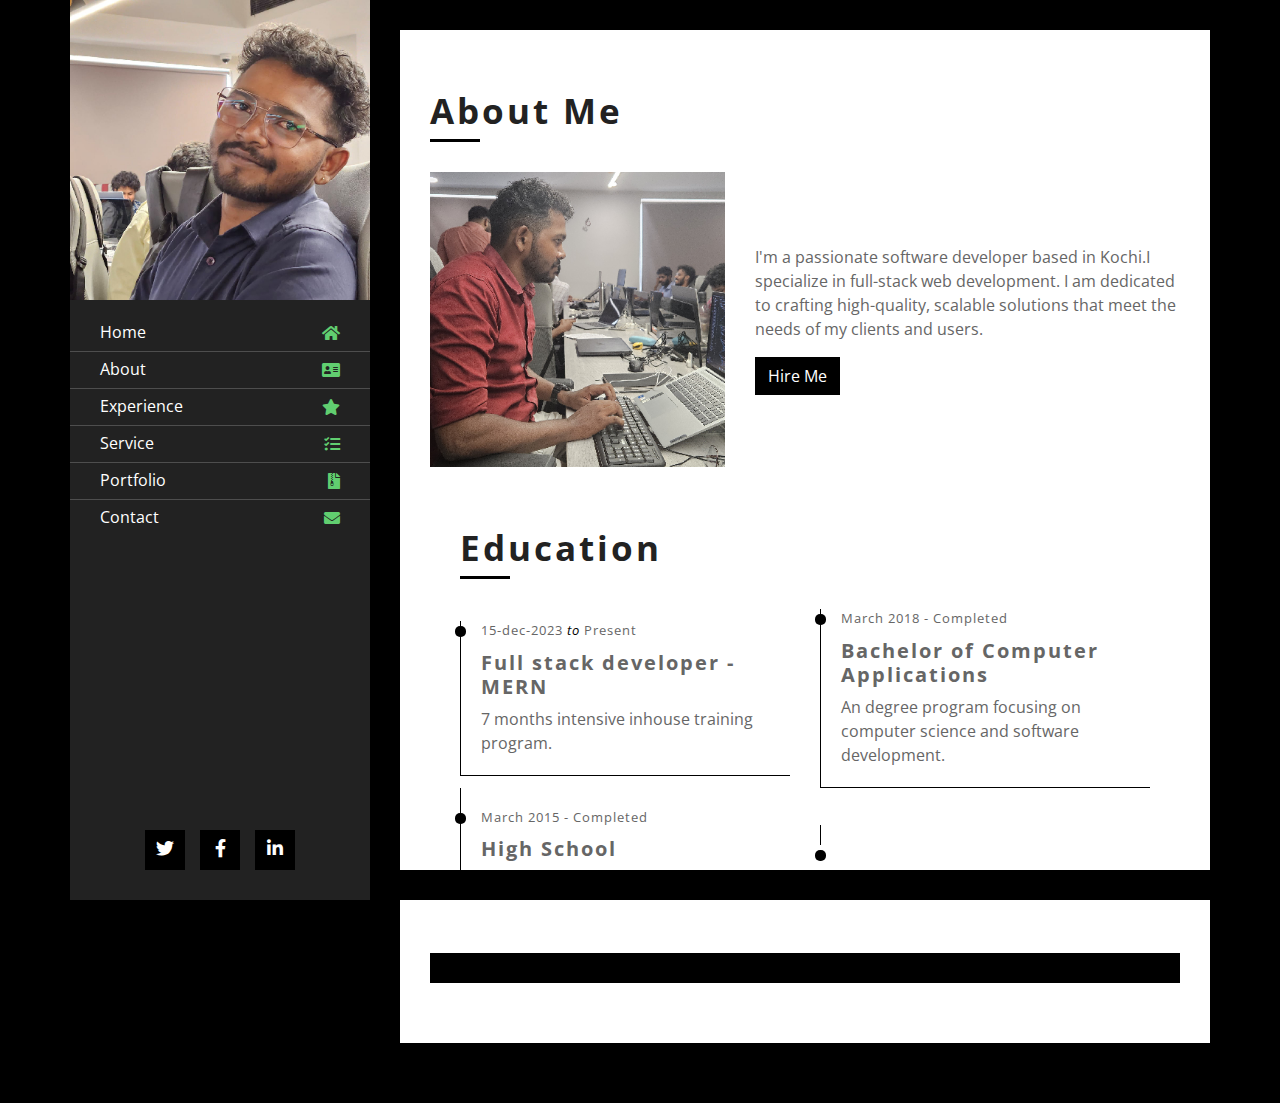
<file: about.html>
<!DOCTYPE html>
<html lang="en">
    <head>
        <meta charset="utf-8">
        <title>Resume Website Template Free Download</title>
        <meta content="width=device-width, initial-scale=1.0" name="viewport">
        <meta content="Resume Website Template Free Download" name="keywords">
        <meta content="Resume Website Template Free Download" name="description">

        <!-- Favicon -->
        <link href="img/favicon.ico" rel="icon">

        <!-- Google Fonts -->
        <link href="https://fonts.googleapis.com/css2?family=Open+Sans:300;400;600;700;800&display=swap" rel="stylesheet">

        <!-- CSS Libraries -->
        <link href="https://stackpath.bootstrapcdn.com/bootstrap/4.4.1/css/bootstrap.min.css" rel="stylesheet">
        <link href="https://cdnjs.cloudflare.com/ajax/libs/font-awesome/5.10.0/css/all.min.css" rel="stylesheet">
        <link href="lib/slick/slick.css" rel="stylesheet">
        <link href="lib/slick/slick-theme.css" rel="stylesheet">
        <link href="lib/lightbox/css/lightbox.min.css" rel="stylesheet">

        <!-- Template Stylesheet -->
        <link href="css/style.css" rel="stylesheet">
    </head>

    <body data-spy="scroll" data-target=".navbar" data-offset="51">
        <div class="wrapper">
            <div class="sidebar">
                <div class="sidebar-header">
                    <img src="img/about.webp" alt="Image">
                </div>
                <div class="sidebar-content">
                    <nav class="navbar navbar-expand-md bg-dark navbar-dark">
                        <a href="#" class="navbar-brand">Navigation</a>
                        <button type="button" class="navbar-toggler" data-toggle="collapse" data-target="#navbarCollapse">
                            <span class="navbar-toggler-icon"></span>
                        </button>
                        <div class="collapse navbar-collapse" id="navbarCollapse">
                            <ul class="nav navbar-nav">
                                <li class="nav-item">
                                    <a class="nav-link" href="/index.html">Home<i class="fa fa-home"></i></a>
                                </li>
                                <li class="nav-item">
                                    <a class="nav-link" href="#">About<i class="fa fa-address-card"></i></a>
                                </li>
                                <li class="nav-item">
                                    <a class="nav-link" href="/experience.html">Experience<i class="fa fa-star"></i></a>
                                </li>
                                <li class="nav-item">
                                    <a class="nav-link" href="/service.html">Service<i class="fa fa-tasks"></i></a>
                                </li>
                                <li class="nav-item">
                                    <a class="nav-link" href="/portfolio.html">Portfolio<i class="fa fa-file-archive"></i></a>
                                </li>
                                <li class="nav-item">
                                    <a class="nav-link" href="/contact.html">Contact<i class="fa fa-envelope"></i></a>
                                </li>
                            </ul>
                        </div>
                    </nav>
                </div>
                <div class="sidebar-footer">
                    <a href="#"><i class="fab fa-twitter"></i></a>
                    <a href="#"><i class="fab fa-facebook-f"></i></a>
                    <a href="#"><i class="fab fa-linkedin-in"></i></a>
                </div>
            </div>
            <div class="content">
                <!-- Header Start -->
               
                <!-- Header End -->
                
                <!-- Large Button Start -->
                <div class="large-btn">
                    <div class="content-inner">
                        </div>
                </div>
                <!-- Large Button End -->
                
                <!-- About Start -->
                <div class="about" id="about">
                    <div class="content-inner">
                        <div class="content-header">
                            <h2>About Me</h2>
                        </div>
                        <div class="row align-items-center">
                            <div class="col-md-6 col-lg-5">
                                <img src="img/propic.webp" alt="Image">
                            </div>
                            <div class="col-md-6 col-lg-7">
                                <p>
                                    I'm a passionate software developer based in Kochi.I specialize in full-stack web development. I am dedicated to crafting high-quality, scalable solutions that meet the needs of my clients and users.
                                </p>
                                <a class="btn" href="#">Hire Me</a>
                            </div>
                        </div>
                        <!-- <div class="row">
                            <div class="col-md-6">
                                <div class="skills">
                                    <div class="skill-name">
                                        <p>Design</p><p>85%</p>
                                    </div>
                                    <div class="progress">
                                        <div class="progress-bar" role="progressbar" aria-valuenow="85" aria-valuemin="0" aria-valuemax="100"></div>
                                    </div>
                                    <div class="skill-name">
                                        <p>SEO</p><p>95%</p>
                                    </div>
                                    <div class="progress">
                                        <div class="progress-bar" role="progressbar" aria-valuenow="95" aria-valuemin="0" aria-valuemax="100"></div>
                                    </div>
                                </div>
                            </div>
                            <div class="col-md-6">
                                <div class="skills">
                                    <div class="skill-name">
                                        <p>Development</p><p>90%</p>
                                    </div>
                                    <div class="progress">
                                        <div class="progress-bar" role="progressbar" aria-valuenow="90" aria-valuemin="0" aria-valuemax="100"></div>
                                    </div>
                                    <div class="skill-name">
                                        <p>Marketing</p><p>85%</p>
                                    </div>
                                    <div class="progress">
                                        <div class="progress-bar" role="progressbar" aria-valuenow="85" aria-valuemin="0" aria-valuemax="100"></div>
                                    </div>
                                </div>
                            </div>
                        </div>
                    </div>
                </div> -->
                <!-- About End -->
                <!-- Education Start -->
                <div class="education" id="education">
                    <div class="content-inner">
                        <div class="content-header">
                            <h2>Education</h2>
                        </div>
                        <div class="row align-items-center">
                            <div class="col-md-6">
                                <div class="edu-col">
                                    <span>15-dec-2023 <i>to</i> Present</span>
                                    <h3>Full stack developer - MERN</h3>
                                    <p>7 months intensive inhouse training program.</p>
                                </div>
                            </div>
                            <div class="col-md-6">
                                <div class="edu-col">
                                    <span></i>March 2018 - Completed</span>
                                    <h3>Bachelor of Computer Applications</h3>
                                    <p>An degree program focusing on computer science and software development.</p>
                                </div>
                            </div>
                            <div class="col-md-6">
                                <div class="edu-col">
                                    <span><i></i>March 2015 - Completed</span>
                                    <h3>High School</h3>
                                    <p>Kerala state Borad Exam.</p>
                                </div>
                            </div>
                            <div class="col-md-6">
                                <div class="edu-col">
                                    <span> <i></i></span>
                                    <h3></h3>
                                    <p></p>
                                </div>
                            </div>
                        </div>
                    </div>
                </div>
                <!-- Education Start -->
                

                
              
              
        
        <!-- Back to Top -->
        <a href="#" class="back-to-top"><i class="fa fa-angle-double-up"></i></a>
        
        <!-- JavaScript Libraries -->
        <script src="https://code.jquery.com/jquery-3.4.1.min.js"></script>
        <script src="https://stackpath.bootstrapcdn.com/bootstrap/4.4.1/js/bootstrap.bundle.min.js"></script>
        <script src="lib/easing/easing.min.js"></script>
        <script src="lib/slick/slick.min.js"></script>
        <script src="lib/typed/typed.min.js"></script>
        <script src="lib/waypoints/waypoints.min.js"></script>
        <script src="lib/isotope/isotope.pkgd.min.js"></script>
        <script src="lib/lightbox/js/lightbox.min.js"></script>
        
        <!-- Template Javascript -->
        <script src="js/main.js"></script>
    </body>
</html>
</file>
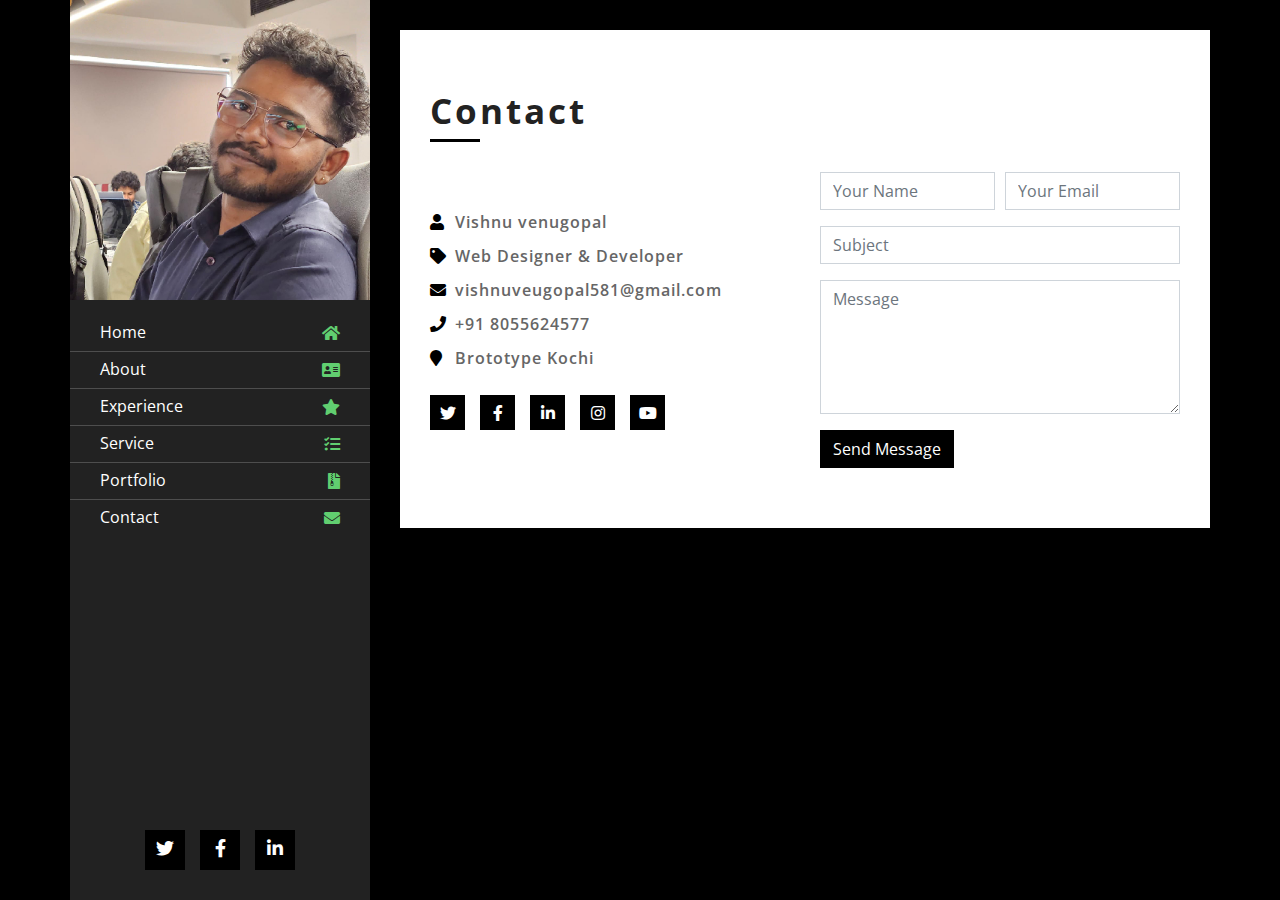
<file: contact.html>
<!DOCTYPE html>
<html lang="en">
    <head>
        <meta charset="utf-8">
        <title>Resume Website Template Free Download</title>
        <meta content="width=device-width, initial-scale=1.0" name="viewport">
        <meta content="Resume Website Template Free Download" name="keywords">
        <meta content="Resume Website Template Free Download" name="description">

        <!-- Favicon -->
        <link href="img/favicon.ico" rel="icon">

        <!-- Google Fonts -->
        <link href="https://fonts.googleapis.com/css2?family=Open+Sans:300;400;600;700;800&display=swap" rel="stylesheet">

        <!-- CSS Libraries -->
        <link href="https://stackpath.bootstrapcdn.com/bootstrap/4.4.1/css/bootstrap.min.css" rel="stylesheet">
        <link href="https://cdnjs.cloudflare.com/ajax/libs/font-awesome/5.10.0/css/all.min.css" rel="stylesheet">
        <link href="lib/slick/slick.css" rel="stylesheet">
        <link href="lib/slick/slick-theme.css" rel="stylesheet">
        <link href="lib/lightbox/css/lightbox.min.css" rel="stylesheet">

        <!-- Template Stylesheet -->
        <link href="css/style.css" rel="stylesheet">
    </head>

    <body data-spy="scroll" data-target=".navbar" data-offset="51">
        <div class="wrapper">
            <div class="sidebar">
                <div class="sidebar-header">
                    <img src="img/about.webp" alt="Image">
                </div>
                <div class="sidebar-content">
                    <nav class="navbar navbar-expand-md bg-dark navbar-dark">
                        <a href="#" class="navbar-brand">Navigation</a>
                        <button type="button" class="navbar-toggler" data-toggle="collapse" data-target="#navbarCollapse">
                            <span class="navbar-toggler-icon"></span>
                        </button>
                        <div class="collapse navbar-collapse" id="navbarCollapse">
                            <ul class="nav navbar-nav">
                                <li class="nav-item">
                                    <a class="nav-link" href="/index.html">Home<i class="fa fa-home"></i></a>
                                </li>
                                <li class="nav-item">
                                    <a class="nav-link" href="/about.html">About<i class="fa fa-address-card"></i></a>
                                </li>
                                <li class="nav-item">
                                    <a class="nav-link" href="/experience.html">Experience<i class="fa fa-star"></i></a>
                                </li>
                                <li class="nav-item">
                                    <a class="nav-link" href="/service.html">Service<i class="fa fa-tasks"></i></a>
                                </li>
                                <li class="nav-item">
                                    <a class="nav-link" href="/portfolio.html">Portfolio<i class="fa fa-file-archive"></i></a>
                                </li>
                                <li class="nav-item">
                                    <a class="nav-link" href="#">Contact<i class="fa fa-envelope"></i></a>
                                </li>
                            </ul>
                        </div>
                    </nav>
                </div>
                <div class="sidebar-footer">
                    <a href="#"><i class="fab fa-twitter"></i></a>
                    <a href="#"><i class="fab fa-facebook-f"></i></a>
                    <a href="#"><i class="fab fa-linkedin-in"></i></a>
                </div>
            </div>
            <div class="content">
                
                
              
               
                
               
              
              
                
                <!-- Contact Start -->
                <div class="contact" id="contact">
                    <div class="content-inner">
                        <div class="content-header">
                            <h2>Contact</h2>
                        </div>
                        <div class="row align-items-center">
                            <div class="col-md-6">
                                <div class="contact-info">
                                    <p><i class="fa fa-user"></i>Vishnu venugopal</p>
                                    <p><i class="fa fa-tag"></i>Web Designer & Developer</p>
                                    <p><i class="fa fa-envelope"></i><a href="mailto:info@example.com">vishnuveugopal581@gmail.com</a></p>
                                    <p><i class="fa fa-phone"></i><a href="tel:+1234567890">+91 8055624577</a></p>
                                    <p><i class="fa fa-map-marker"></i>Brototype Kochi </p>
                                    <div class="social">
                                        <a class="btn" href=""><i class="fab fa-twitter"></i></a>
                                        <a class="btn" href=""><i class="fab fa-facebook-f"></i></a>
                                        <a class="btn" href=""><i class="fab fa-linkedin-in"></i></a>
                                        <a class="btn" href=""><i class="fab fa-instagram"></i></a>
                                        <a class="btn" href=""><i class="fab fa-youtube"></i></a>
                                    </div>
                                </div>
                            </div>
                            <div class="col-md-6">
                                <div class="form">
                                    <form method="post" action="https://script.google.com/macros/s/AKfycbzFxmva823X3IbQXAIQM-3yGLXh309lIb02mTBdpnb7c9eMYBZzJwP_y7TYmjHocIqz/exec" name="contact-form">
                                        <div class="form-row">
                                            <div class="form-group col-md-6">
                                                <input type="text" class="form-control" placeholder="Your Name" name="your-name" />
                                            </div>
                                            <div class="form-group col-md-6">
                                                <input type="email" class="form-control" placeholder="Your Email" name="your-mail" />
                                            </div>
                                        </div>
                                        <div class="form-group">
                                            <input type="text" class="form-control" placeholder="Subject" name="your-sub" />
                                        </div>
                                        <div class="form-group">
                                            <textarea class="form-control" rows="5" placeholder="Message" name="your-massage"></textarea>
                                        </div>
                                        <div><button class="btn" type="submit" id="sumit">Send Message</button></div>
                                    </form>
                                </div>
                            </div>
                        </div>
                    </div>
                </div>
                <!-- Contact End -->
                
               
            </div>
        </div>
        
        <!-- Back to Top -->
        <a href="#" class="back-to-top"><i class="fa fa-angle-double-up"></i></a>
        
        <!-- JavaScript Libraries -->
        <script src="https://code.jquery.com/jquery-3.4.1.min.js"></script>
        <script src="https://stackpath.bootstrapcdn.com/bootstrap/4.4.1/js/bootstrap.bundle.min.js"></script>
        <script src="lib/easing/easing.min.js"></script>
        <script src="lib/slick/slick.min.js"></script>
        <script src="lib/typed/typed.min.js"></script>
        <script src="lib/waypoints/waypoints.min.js"></script>
        <script src="lib/isotope/isotope.pkgd.min.js"></script>
        <script src="lib/lightbox/js/lightbox.min.js"></script>
        
        <!-- Template Javascript -->
        <script src="js/main.js"></script>
    </body>
</html>
</file>
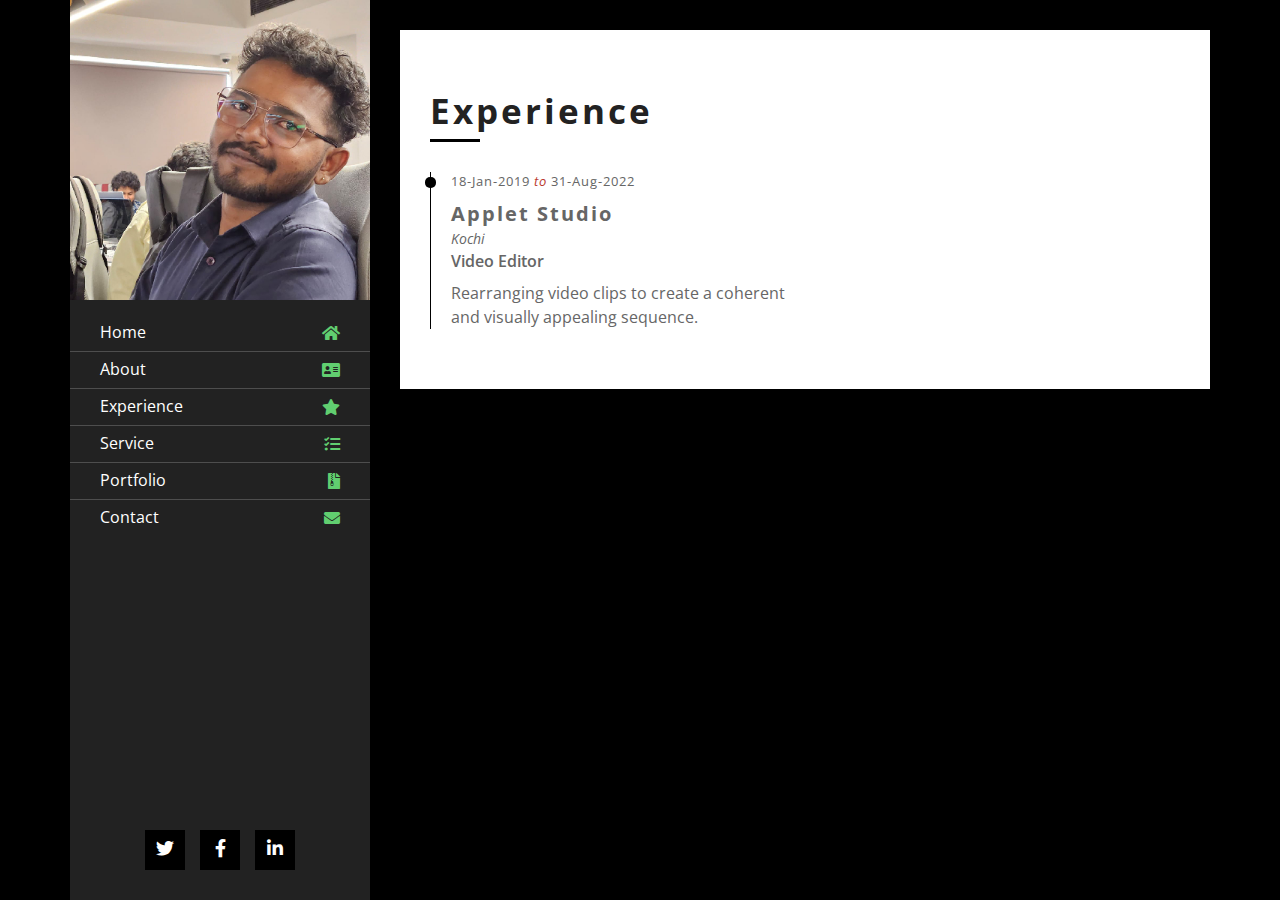
<file: experience.html>
<!DOCTYPE html>
<html lang="en">
    <head>
        <meta charset="utf-8">
        <title>Resume Website Template Free Download</title>
        <meta content="width=device-width, initial-scale=1.0" name="viewport">
        <meta content="Resume Website Template Free Download" name="keywords">
        <meta content="Resume Website Template Free Download" name="description">

        <!-- Favicon -->
        <link href="img/favicon.ico" rel="icon">

        <!-- Google Fonts -->
        <link href="https://fonts.googleapis.com/css2?family=Open+Sans:300;400;600;700;800&display=swap" rel="stylesheet">

        <!-- CSS Libraries -->
        <link href="https://stackpath.bootstrapcdn.com/bootstrap/4.4.1/css/bootstrap.min.css" rel="stylesheet">
        <link href="https://cdnjs.cloudflare.com/ajax/libs/font-awesome/5.10.0/css/all.min.css" rel="stylesheet">
        <link href="lib/slick/slick.css" rel="stylesheet">
        <link href="lib/slick/slick-theme.css" rel="stylesheet">
        <link href="lib/lightbox/css/lightbox.min.css" rel="stylesheet">

        <!-- Template Stylesheet -->
        <link href="css/style.css" rel="stylesheet">
    </head>

    <body data-spy="scroll" data-target=".navbar" data-offset="51">
        <div class="wrapper">
            <div class="sidebar">
                <div class="sidebar-header">
                    <img src="img/about.webp" alt="Image">
                </div>
                <div class="sidebar-content">
                    <nav class="navbar navbar-expand-md bg-dark navbar-dark">
                        <a href="#" class="navbar-brand">Navigation</a>
                        <button type="button" class="navbar-toggler" data-toggle="collapse" data-target="#navbarCollapse">
                            <span class="navbar-toggler-icon"></span>
                        </button>
                        <div class="collapse navbar-collapse" id="navbarCollapse">
                            <ul class="nav navbar-nav">
                                <li class="nav-item">
                                    <a class="nav-link" href="/index.html">Home<i class="fa fa-home"></i></a>
                                </li>
                                <li class="nav-item">
                                    <a class="nav-link" href="/about.html">About<i class="fa fa-address-card"></i></a>
                                </li>
                                <li class="nav-item">
                                    <a class="nav-link" href="#">Experience<i class="fa fa-star"></i></a>
                                </li>
                                <li class="nav-item">
                                    <a class="nav-link" href="/service.html">Service<i class="fa fa-tasks"></i></a>
                                </li>
                                <li class="nav-item">
                                    <a class="nav-link" href="/portfolio.html">Portfolio<i class="fa fa-file-archive"></i></a>
                                </li>
                                <li class="nav-item">
                                    <a class="nav-link" href="/contact.html">Contact<i class="fa fa-envelope"></i></a>
                                </li>
                            </ul>
                        </div>
                    </nav>
                </div>
                <div class="sidebar-footer">
                    <a href="#"><i class="fab fa-twitter"></i></a>
                    <a href="#"><i class="fab fa-facebook-f"></i></a>
                    <a href="#"><i class="fab fa-linkedin-in"></i></a>
                </div>
            </div>
            <div class="content">
               
                
                <!-- Large Button Start -->
               
                <!-- Large Button End -->
                
                <!-- About Start -->
               
                
                <!-- Experience Start -->
                <div class="experience" id="experience">
                    <div class="content-inner">
                        <div class="content-header">
                            <h2>Experience</h2>
                        </div>
                        <div class="row align-items-center">
                            <div class="col-md-6">
                                <div class="exp-col">
                                    <span>18-Jan-2019 <i>to</i> 31-Aug-2022</span>
                                    <h3>Applet Studio</h3>
                                    <h4>Kochi</h4>
                                    <h5>Video Editor</h5>
                                    <p> Rearranging video clips to create a coherent and visually appealing sequence.</p>
                                </div>
                            </div>
                            
                            
                            
                        </div>
                    </div>
                </div>
                <!-- Experience Start -->
                
                
                

                
              
               
            </div>
        </div>
        
        <!-- Back to Top -->
        <a href="#" class="back-to-top"><i class="fa fa-angle-double-up"></i></a>
        
        <!-- JavaScript Libraries -->
        <script src="https://code.jquery.com/jquery-3.4.1.min.js"></script>
        <script src="https://stackpath.bootstrapcdn.com/bootstrap/4.4.1/js/bootstrap.bundle.min.js"></script>
        <script src="lib/easing/easing.min.js"></script>
        <script src="lib/slick/slick.min.js"></script>
        <script src="lib/typed/typed.min.js"></script>
        <script src="lib/waypoints/waypoints.min.js"></script>
        <script src="lib/isotope/isotope.pkgd.min.js"></script>
        <script src="lib/lightbox/js/lightbox.min.js"></script>
        
        <!-- Template Javascript -->
        <script src="js/main.js"></script>
    </body>
</html>
</file>
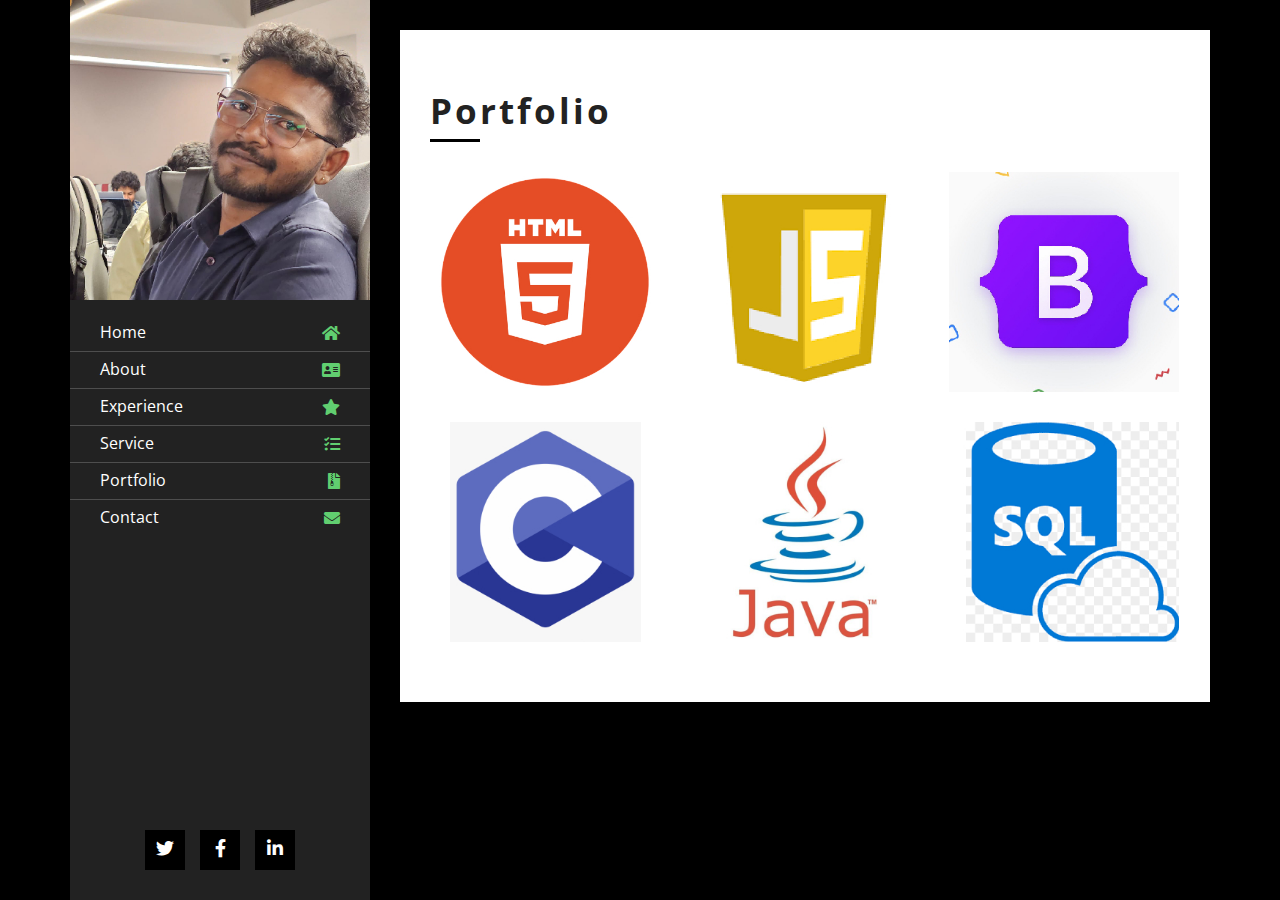
<file: portfolio.html>
<!DOCTYPE html>
<html lang="en">
    <head>
        <meta charset="utf-8">
        <title>Resume Website Template Free Download</title>
        <meta content="width=device-width, initial-scale=1.0" name="viewport">
        <meta content="Resume Website Template Free Download" name="keywords">
        <meta content="Resume Website Template Free Download" name="description">

        <!-- Favicon -->
        <link href="img/favicon.ico" rel="icon">

        <!-- Google Fonts -->
        <link href="https://fonts.googleapis.com/css2?family=Open+Sans:300;400;600;700;800&display=swap" rel="stylesheet">

        <!-- CSS Libraries -->
        <link href="https://stackpath.bootstrapcdn.com/bootstrap/4.4.1/css/bootstrap.min.css" rel="stylesheet">
        <link href="https://cdnjs.cloudflare.com/ajax/libs/font-awesome/5.10.0/css/all.min.css" rel="stylesheet">
        <link href="lib/slick/slick.css" rel="stylesheet">
        <link href="lib/slick/slick-theme.css" rel="stylesheet">
        <link href="lib/lightbox/css/lightbox.min.css" rel="stylesheet">

        <!-- Template Stylesheet -->
        <link href="css/style.css" rel="stylesheet">
    </head>

    <body data-spy="scroll" data-target=".navbar" data-offset="51">
        <div class="wrapper">
            <div class="sidebar">
                <div class="sidebar-header">
                    <img src="img/about.webp" alt="Image">
                </div>
                <div class="sidebar-content">
                    <nav class="navbar navbar-expand-md bg-dark navbar-dark">
                        <a href="#" class="navbar-brand">Navigation</a>
                        <button type="button" class="navbar-toggler" data-toggle="collapse" data-target="#navbarCollapse">
                            <span class="navbar-toggler-icon"></span>
                        </button>
                        <div class="collapse navbar-collapse" id="navbarCollapse">
                            <ul class="nav navbar-nav">
                                <li class="nav-item">
                                    <a class="nav-link" href="#header">Home<i class="fa fa-home"></i></a>
                                </li>
                                <li class="nav-item">
                                    <a class="nav-link" href="/about.html">About<i class="fa fa-address-card"></i></a>
                                </li>
                                <li class="nav-item">
                                    <a class="nav-link" href="/experience.html">Experience<i class="fa fa-star"></i></a>
                                </li>
                                <li class="nav-item">
                                    <a class="nav-link" href="/service.html">Service<i class="fa fa-tasks"></i></a>
                                </li>
                                <li class="nav-item">
                                    <a class="nav-link" href="#">Portfolio<i class="fa fa-file-archive"></i></a>
                                </li>
                                <li class="nav-item">
                                    <a class="nav-link" href="/contact.html">Contact<i class="fa fa-envelope"></i></a>
                                </li>
                            </ul>
                        </div>
                    </nav>
                </div>
                <div class="sidebar-footer">
                    <a href="#"><i class="fab fa-twitter"></i></a>
                    <a href="#"><i class="fab fa-facebook-f"></i></a>
                    <a href="#"><i class="fab fa-linkedin-in"></i></a>
                </div>
            </div>
            <div class="content">
               
             
               
                
              
               
                
                <!-- Portfolio Start -->
                <div class="portfolio" id="portfolio">
                    <div class="content-inner">
                        <div class="content-header">
                            <h2>Portfolio</h2>
                        </div>
                        <div class="row">
                            <div class="col-lg-12">
                                
                            </div>
                        </div>
                        <div class="row portfolio-container">
                            <div class="col-lg-4 col-md-6 portfolio-item web-des">
                                <div class="portfolio-wrap">
                                    <figure>
                                        <img src="img/portfolio-1.webp" class="img-fluid" alt="">
                                        <a href="img/portfolio-1.webp" data-lightbox="portfolio" data-title="Project Name" class="link-preview" title="Preview"><i class="fa fa-eye"></i></a>
                                        <a href="#" class="link-details" title="More Details"><i class="fa fa-link"></i></a>
                                        <a class="portfolio-title" href="#">Project Name <span>Web Design</span></a>
                                    </figure>
                                </div>
                            </div>

                            <div class="col-lg-4 col-md-6 portfolio-item web-des">
                                <div class="portfolio-wrap">
                                    <figure>
                                        <img src="img/portfolio-2.webp" class="img-fluid" alt="">
                                        <a href="img/portfolio-2.webp" class="link-preview" data-lightbox="portfolio" data-title="Project Name" title="Preview"><i class="fa fa-eye"></i></a>
                                        <a href="#" class="link-details" title="More Details"><i class="fa fa-link"></i></a>
                                        <a class="portfolio-title" href="#">Project Name <span>Web Design</span></a>
                                    </figure>
                                </div>
                            </div>

                            <div class="col-lg-4 col-md-6 portfolio-item web-dev">
                                <div class="portfolio-wrap">
                                    <figure>
                                        <img src="img/portfolio-3.webp" class="img-fluid" alt="">
                                        <a href="img/portfolio-3.webp" class="link-preview" data-lightbox="portfolio" data-title="Project Name" title="Preview"><i class="fa fa-eye"></i></a>
                                        <a href="#" class="link-details" title="More Details"><i class="fa fa-link"></i></a>
                                        <a class="portfolio-title" href="#">Project Name <span>Web Development</span></a>
                                    </figure>
                                </div>
                            </div>

                            <div class="col-lg-4 col-md-6 portfolio-item web-dev">
                                <div class="portfolio-wrap">
                                    <figure>
                                        <img src="img/portfolio-4.webp" class="img-fluid" alt="">
                                        <a href="img/portfolio-4.webp" class="link-preview" data-lightbox="portfolio" data-title="Project Name" title="Preview"><i class="fa fa-eye"></i></a>
                                        <a href="#" class="link-details" title="More Details"><i class="fa fa-link"></i></a>
                                        <a class="portfolio-title" href="#">Project Name <span>Web Development</span></a>
                                    </figure>
                                </div>
                            </div>

                            <div class="col-lg-4 col-md-6 portfolio-item dig-mar">
                                <div class="portfolio-wrap">
                                    <figure>
                                        <img src="img/portfolio-5.webp" class="img-fluid" alt="">
                                        <a href="img/portfolio-5.webp" class="link-preview" data-lightbox="portfolio" data-title="Project Name" title="Preview"><i class="fa fa-eye"></i></a>
                                        <a href="#" class="link-details" title="More Details"><i class="fa fa-link"></i></a>
                                        <a class="portfolio-title" href="#">Project Name <span>Digital Marketing</span></a>
                                    </figure>
                                </div>
                            </div>

                            <div class="col-lg-4 col-md-6 portfolio-item dig-mar">
                                <div class="portfolio-wrap">
                                    <figure>
                                        <img src="img/portfolio-6.webp" class="img-fluid" alt="">
                                        <a href="img/portfolio-6.webp" class="link-preview" data-lightbox="portfolio" data-title="Project Name" title="Preview"><i class="fa fa-eye"></i></a>
                                        <a href="#" class="link-details" title="More Details"><i class="fa fa-link"></i></a>
                                        <a class="portfolio-title" href="#">Project Name <span>Digital Marketing</span></a>
                                    </figure>
                                </div>
                            </div>
                        </div>
                    </div>
                </div>
                <!-- Portfolio Start -->
                
                
                
               
            </div>
        </div>
        
        <!-- Back to Top -->
        <a href="#" class="back-to-top"><i class="fa fa-angle-double-up"></i></a>
        
        <!-- JavaScript Libraries -->
        <script src="https://code.jquery.com/jquery-3.4.1.min.js"></script>
        <script src="https://stackpath.bootstrapcdn.com/bootstrap/4.4.1/js/bootstrap.bundle.min.js"></script>
        <script src="lib/easing/easing.min.js"></script>
        <script src="lib/slick/slick.min.js"></script>
        <script src="lib/typed/typed.min.js"></script>
        <script src="lib/waypoints/waypoints.min.js"></script>
        <script src="lib/isotope/isotope.pkgd.min.js"></script>
        <script src="lib/lightbox/js/lightbox.min.js"></script>
        
        <!-- Template Javascript -->
        <script src="js/main.js"></script>
    </body>
</html>
</file>
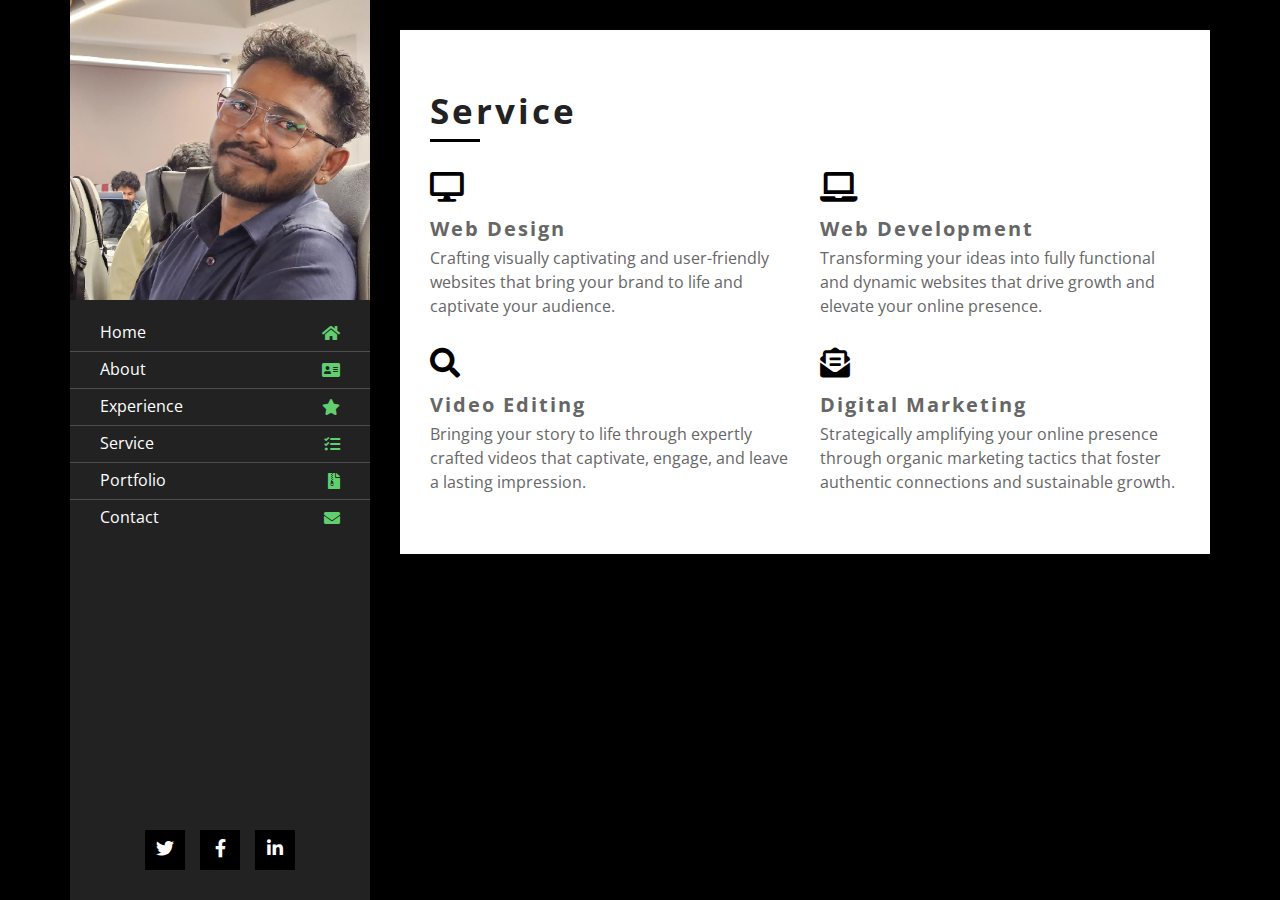
<file: service.html>
<!DOCTYPE html>
<html lang="en">
    <head>
        <meta charset="utf-8">
        <title>Resume Website Template Free Download</title>
        <meta content="width=device-width, initial-scale=1.0" name="viewport">
        <meta content="Resume Website Template Free Download" name="keywords">
        <meta content="Resume Website Template Free Download" name="description">

        <!-- Favicon -->
        <link href="img/favicon.ico" rel="icon">

        <!-- Google Fonts -->
        <link href="https://fonts.googleapis.com/css2?family=Open+Sans:300;400;600;700;800&display=swap" rel="stylesheet">

        <!-- CSS Libraries -->
        <link href="https://stackpath.bootstrapcdn.com/bootstrap/4.4.1/css/bootstrap.min.css" rel="stylesheet">
        <link href="https://cdnjs.cloudflare.com/ajax/libs/font-awesome/5.10.0/css/all.min.css" rel="stylesheet">
        <link href="lib/slick/slick.css" rel="stylesheet">
        <link href="lib/slick/slick-theme.css" rel="stylesheet">
        <link href="lib/lightbox/css/lightbox.min.css" rel="stylesheet">

        <!-- Template Stylesheet -->
        <link href="css/style.css" rel="stylesheet">
    </head>

    <body data-spy="scroll" data-target=".navbar" data-offset="51">
        <div class="wrapper">
            <div class="sidebar">
                <div class="sidebar-header">
                    <img src="img/about.webp" alt="Image">
                </div>
                <div class="sidebar-content">
                    <nav class="navbar navbar-expand-md bg-dark navbar-dark">
                        <a href="#" class="navbar-brand">Navigation</a>
                        <button type="button" class="navbar-toggler" data-toggle="collapse" data-target="#navbarCollapse">
                            <span class="navbar-toggler-icon"></span>
                        </button>
                        <div class="collapse navbar-collapse" id="navbarCollapse">
                            <ul class="nav navbar-nav">
                                <li class="nav-item">
                                    <a class="nav-link" href="/index.html">Home<i class="fa fa-home"></i></a>
                                </li>
                                <li class="nav-item">
                                    <a class="nav-link" href="/about.html">About<i class="fa fa-address-card"></i></a>
                                </li>
                                <li class="nav-item">
                                    <a class="nav-link" href="/experience.html">Experience<i class="fa fa-star"></i></a>
                                </li>
                                <li class="nav-item">
                                    <a class="nav-link" href="#">Service<i class="fa fa-tasks"></i></a>
                                </li>
                                <li class="nav-item">
                                    <a class="nav-link" href="/portfolio.html">Portfolio<i class="fa fa-file-archive"></i></a>
                                </li>
                                <li class="nav-item">
                                    <a class="nav-link" href="/portfolio.html">Contact<i class="fa fa-envelope"></i></a>
                                </li>
                            </ul>
                        </div>
                    </nav>
                </div>
                <div class="sidebar-footer">
                    <a href="#"><i class="fab fa-twitter"></i></a>
                    <a href="#"><i class="fab fa-facebook-f"></i></a>
                    <a href="#"><i class="fab fa-linkedin-in"></i></a>
                </div>
            </div>
            <div class="content">
                <!-- Header Start -->
               
                <!-- Header End -->
                
                <!-- Large Button Start -->
               
                <!-- Large Button End -->
              
                
                <!-- Service Start -->
                <div class="service" id="service">
                    <div class="content-inner">
                        <div class="content-header">
                            <h2>Service</h2>
                        </div>
                        <div class="row align-items-center">
                            <div class="col-md-6">
                                <div class="srv-col">
                                    <i class="fa fa-desktop"></i>
                                    <h3>Web Design</h3>
                                    <p>Crafting visually captivating and user-friendly websites that bring your brand to life and captivate your audience.</p>
                                </div>
                            </div>
                            <div class="col-md-6">
                                <div class="srv-col">
                                    <i class="fa fa-laptop"></i>
                                    <h3>Web Development</h3>
                                    <p>Transforming your ideas into fully functional and dynamic websites that drive growth and elevate your online presence.</p>
                                </div>
                            </div>
                            <div class="col-md-6">
                                <div class="srv-col">
                                    <i class="fa fa-search"></i>
                                    <h3>Video Editing</h3>
                                    <p>Bringing your story to life through expertly crafted videos that captivate, engage, and leave a lasting impression.</p>
                                </div>
                            </div>
                            <div class="col-md-6">
                                <div class="srv-col">
                                    <i class="fa fa-envelope-open-text"></i>
                                    <h3>Digital Marketing</h3>
                                    <p>Strategically amplifying your online presence through organic marketing tactics that foster authentic connections and sustainable growth.</p>
                                </div>
                            </div>
                        </div>
                    </div>
                </div>
                <!-- Service Start -->
                
               
                
              
                
               
               
            </div>
        </div>
        
        <!-- Back to Top -->
        <a href="#" class="back-to-top"><i class="fa fa-angle-double-up"></i></a>
        
        <!-- JavaScript Libraries -->
        <script src="https://code.jquery.com/jquery-3.4.1.min.js"></script>
        <script src="https://stackpath.bootstrapcdn.com/bootstrap/4.4.1/js/bootstrap.bundle.min.js"></script>
        <script src="lib/easing/easing.min.js"></script>
        <script src="lib/slick/slick.min.js"></script>
        <script src="lib/typed/typed.min.js"></script>
        <script src="lib/waypoints/waypoints.min.js"></script>
        <script src="lib/isotope/isotope.pkgd.min.js"></script>
        <script src="lib/lightbox/js/lightbox.min.js"></script>
        
        <!-- Template Javascript -->
        <script src="js/main.js"></script>
    </body>
</html>
</file>
<file: css/style.css>
/**********************************/
/********** General CSS ***********/
/**********************************/
body {
    color: #666666;
    background: #000000;
    font-family: 'Open Sans', sans-serif;
}

a {
    color: #222222;
    transition: all .3s;
}

a:hover,
a:active,
a:focus {
    color: #FF6F61;
    outline: none;
    text-decoration: none;
}

.btn:focus {
    box-shadow: none;
}


/**********************************/
/****** Layout with Sidebar *******/
/**********************************/
.wrapper {
    position: relative;
    margin: 0 auto;
    width: 100%;
    max-width: 1140px;
}

.wrapper .sidebar {
    position: relative;
    width: 100%;
    float: left;
    background: #222222;
}

.wrapper .content {
    position: relative;
    width: 100%;
    padding: 15px;
    float: left;
    background: #000000;
}

.wrapper .sidebar-header,
.wrapper .sidebar-footer {
    display: none;
}

.navbar {
    padding: 15px;
    background: #222222 !important;
}

.navbar-expand-md .navbar-nav .nav-item {
    width: 100%;
    border-top: 1px solid rgba(255, 255, 255, .2);
}

.navbar-expand-md .navbar-nav .nav-item:first-child{
    border-top: none;
}

.navbar-expand-md .navbar-nav .nav-link {
    color: #ffffff;
    padding: 5px 15px 7px 15px;
    transition: all .3s;
}

.navbar-expand-md .navbar-nav .nav-link i {
    color: #61ce70;
    float: right;
    padding-top: 5px;
    transition: all .3s;
}

.navbar-expand-md .navbar-nav .nav-link:hover,
.navbar-expand-md .navbar-nav .nav-link.active {
    color: #61ce70;
}

.navbar-expand-md .navbar-nav .nav-link:hover i,
.navbar-expand-md .navbar-nav .nav-link.active i{
    color: #ffffff;
}


.wrapper .sidebar,
.wrapper .content {
    -webkit-transition: margin 200ms ease-out;
    -moz-transition: margin 200ms ease-out;
    -o-transition: margin 200ms ease-out;
    transition: margin 200ms ease-out;
}

@media (min-width: 768px) {
    .wrapper .content {
        padding: 30px 0px 30px 30px;
    }
    
    .wrapper .content::before,
    .wrapper .content::after {
        position: fixed;
        content: "";
        width: 100%;
        height: 30px;
        background: #000000;
        z-index: 1;
    }
    
    .wrapper .content::before {
        top: 0;
    }
    
    .wrapper .content::after {
        bottom: 0;
    }
    
    .wrapper .sidebar {
        position: fixed;
        width: 300px;
        height: 100%;
        margin-left: -250px;
        float: left;
        overflow: auto;
        scrollbar-width: thin;
        scrollbar-color: gray;
        z-index: 2;
    }

    .wrapper .sidebar:hover {
        margin-left: 0px;
    }
    
    .wrapper .content {
        position: relative;
        width: calc(100% - 50px);
        margin-left: 50px;
        float: right;
    }
    
    .wrapper .sidebar:hover  .sidebar-header {
        position: relative;
        display: block;
        width: 100%;
    }

    .wrapper .sidebar .sidebar-header img {
        width: 100%;
        height: auto;
    }
    
    .navbar-brand {
        display: none;
    }
    
    .navbar {
        padding: 15px 0;
        flex-direction: column;
    }
    
    .wrapper .sidebar:hover .navbar-expand-md .navbar-nav .nav-link {
        padding: 5px 30px 7px 30px;
    }
    
    .wrapper .sidebar::-webkit-scrollbar {
        width: 7px;
    }

    .wrapper .sidebar::-webkit-scrollbar-track {
        -webkit-box-shadow: inset 0 0 6px rgba(0,0,0,0.1);
    }

    .wrapper .sidebar::-webkit-scrollbar-thumb {
        background-color: darkgrey;
        outline: 1px solid slategrey;
        border-radius: 7px
    }
    
    .navbar-brand {
        display: none;
    }
    
    .sidebar .sidebar-footer {
        width: 300px;
        position: fixed;
        bottom: 0;
        padding: 15px;
        font-size: 0;
        text-align: center;
        background: #222222;
    }
    
    .sidebar .sidebar-footer a {
        display: inline-block;
        width: 40px;
        height: 40px;
        padding: 5px 0;
        margin: 0 15px 15px 0;
        text-align: center;
        font-size: 18px;
        color: #ffffff;
        background: #000000;
    }
    
    .sidebar .sidebar-footer a:last-child {
        margin-right: 0;
    }
    
    .sidebar .sidebar-footer a:hover {
        color: #FF6F61;
        background: #ffffff;
    }
    
    .sidebar:hover .sidebar-footer {
        display: block;
    }
}

@media (min-width: 992px) {
    .wrapper .sidebar {
        margin: 0;
    }

    .wrapper .content {
        width: calc(100% - 300px);
        margin-left: 300px;
    }

    .sidebar .sidebar-header {
        position: relative;
        display: block;
        width: 100%;
    }
    
    .navbar-expand-md .navbar-nav .nav-link {
        padding: 5px 30px 7px 30px;
    }
    
    .sidebar .sidebar-footer {
        display: block;
    }
}

@media (max-width: 1140px) {
    .wrapper .content {
        padding: 30px;
    }
}

@media (max-width: 576px) {
    .wrapper .content {
        padding: 15px;
    }
}


/**********************************/
/******** Back to Top CSS *********/
/**********************************/
.back-to-top {
    position: fixed;
    display: none;
    width: 30px;
    height: 30px;
    text-align: center;
    line-height: 1;
    font-size: 30px;
    right: 30px;
    bottom: 30px;
    transition: background 0.5s;
    z-index: 11;
}

.back-to-top i {
    color: #222222;
}

.back-to-top i:hover {
    color: #FF6F61;
}

.back-to-top {
    -webkit-animation: action 1s infinite  alternate;
    animation: action 1s infinite  alternate;
}

@-webkit-keyframes action {
    0% { transform: translateY(0); }
    100% { transform: translateY(-15px); }
}

@keyframes action {
    0% { transform: translateY(0); }
    100% { transform: translateY(-15px); }
}


/**********************************/
/*********** Header CSS ***********/
/**********************************/
.header {
    position: relative;
    background: #ffffff;
}

.header .content-inner {
    padding: 100px 30px;
    background: url(../img/) right bottom no-repeat;
    background-size: contain;
}

.header p {
    color: #222222;
    font-size: 22px;
    font-weight: 600;
    margin-bottom: 10px;
}

.header h1 {
    color: #222222;
    font-size: 50px;
    font-weight: 700;
}

.header h2 {
    display: inline-block;
    margin: 0;
    height: 25px;
    font-size: 25px;
}

.header .typed-text {
    display: none;
}

.header .typed-cursor {
    font-size: 25px;
    font-weight: 300;
    color: #222222;
}

.large-btn .content-inner {
    font-size: 0;
    border-bottom: 0px solid #F6D155;
}

.large-btn .btn {
    position: relative;
    width: 50%;
    padding: 15px 0;
    color: #ffffff;
    font-size: 20px;
    background: #000000;
    border-radius: 0;
}

.large-btn .btn:last-child {
    color: #ffffff;
    background: #000000;
}

.large-btn .btn i {
    margin-right: 8px;
}

.large-btn .btn::after {
    position: absolute;
    content: "";
    width: 0;
    height: 100%;
    top: 0;
    left: 0;
    transition: all .3s;
}

.large-btn .btn:hover::after {
    width: 100%;
    background: rgba(255, 255, 255, .1);
}


/**********************************/
/******* Content Header CSS *******/
/**********************************/
.content-header {
    position: relative;
    width: 100%;
    margin-bottom: 30px;
    padding-bottom: 10px;
}

.content-header h2 {
    color: #222222;
    font-size: 35px;
    font-weight: 700;
    letter-spacing: 3px;
    margin: 0;
}

.content-header::after {
    content: '';
    position: absolute;
    display: block;
    width: 50px;
    height: 3px;
    bottom: 0;
    left: 0;
    background: #000000;
}


/**********************************/
/*********** About CSS ************/
/**********************************/
.about {
    position: relative;
    padding: 60px 30px;
    background: #ffffff;
    border-bottom: 30px solid #000000;
}


.about img {
    width: 100%;
    height: auto;
}

@media(max-width: 767.98px) {
    .about img {
        margin-bottom: 15px;
    }
}

.about .btn {
    border-radius: 0;
    color: #ffffff;
    background: #000000;
    transition: all .3s;
}

.about .btn:hover {
    color: #FF6F61;
    background: #222222;
}

.about .skills {
    padding-top: 15px;
}

.about .skill-name {
    margin-top: 15px;
}

.about .skill-name p {
    display: inline-block;
    margin-bottom: 5px;
    font-size: 16px;
    font-weight: 400;
}

.about .skill-name p:last-child {
    float: right;
}

.about .progress {
    height: 5px;
    border: 1px solid #FF6F61;
    border-radius: 0;
    background: #ffffff;
}

.about .progress .progress-bar {
    width: 1px;
    background: #FF6F61;
    border-radius: 0;
    transition: 1s;
}


/**********************************/
/********* Education CSS **********/
/**********************************/
.education {
    position: relative;
    padding: 60px 30px;
    background: #ffffff;
    border-bottom: 30px solid #000000;
}

.education .edu-col {
    position: relative;
    width: 100%;
    padding: 20px 0 20px 20px;
    border-left: 1px solid #000000;
    border-bottom: 1px solid #000000;
}

.education .col-md-6:first-child .edu-col {
    padding-top: 0;
}

.education .col-md-6:last-child .edu-col {
    border-bottom: none;
    padding-bottom: 0;
}

@media (min-width: 768px) {
    .education .col-md-6:nth-child(-n+2) .edu-col {
        padding-top: 0;
    }

    .education .col-md-6:last-child .edu-col,
    .education .col-md-6:nth-last-child(2) .edu-col {
        border-bottom: none;
        padding-bottom: 0;
    }
}

.education .edu-col span {
    position: relative;
    display: block;
    font-size: 13px;
    letter-spacing: 1px;
    margin-bottom: 10px;
}

.education .edu-col span::before {
    position: absolute;
    content: "";
    width: 11px;
    height: 11px;
    background: #000000;
    top: 5px;
    left: -26px;
    border-radius: 5px;
}

.education .edu-col span i {
    color: #000000;
}

.education .edu-col h3 {
    font-size: 20px;
    font-weight: 700;
    letter-spacing: 2px;
}

.education .edu-col p {
    margin: 0;
}


/**********************************/
/********* Experience CSS *********/
/**********************************/
.experience {
    position: relative;
    padding: 60px 30px;
    background: #ffffff;
    border-bottom: 30px solid #000000;
}

.experience .exp-col {
    position: relative;
    width: 100%;
    padding: 20px 0 20px 20px;
    border-left: 1px solid #000000;
    border-bottom: 1px solid #000000;
}

.experience .col-md-6:first-child .exp-col {
    padding-top: 0;
}

.experience .col-md-6:last-child .exp-col {
    border-bottom: none;
    padding-bottom: 0;
}

@media (min-width: 768px) {
    .experience .col-md-6:nth-child(-n+2) .exp-col {
        padding-top: 0;
    }

    .experience .col-md-6:last-child .exp-col,
    .experience .col-md-6:nth-last-child(2) .exp-col {
        border-bottom: none;
        padding-bottom: 0;
    }
}

.experience .exp-col span {
    position: relative;
    display: block;
    font-size: 13px;
    letter-spacing: 1px;
    margin-bottom: 10px;
}

.experience .exp-col span::before {
    position: absolute;
    content: "";
    width: 11px;
    height: 11px;
    background: #000000;
    top: 5px;
    left: -26px;
    border-radius: 5px;
}

.experience .exp-col span i {
    color: #ba392e;
}

.experience .exp-col h3 {
    font-size: 20px;
    font-weight: 700;
    letter-spacing: 2px;
    margin-bottom: 5px;
}

.experience .exp-col h4 {
    font-size: 14px;
    font-weight: 400;
    font-style: italic;
    margin-bottom: 5px;
}

.experience .exp-col h5 {
    font-size: 16px;
    font-weight: 600;
    margin-bottom: 10px;
}

.experience .exp-col p {
    margin: 0;
}


/**********************************/
/*********** Service CSS **********/
/**********************************/
.service {
    position: relative;
    padding: 60px 30px 30px 30px;
    background: #ffffff;
    border-bottom: 30px solid #000000;
}

.service .srv-col {
    position: relative;
    width: 100%;
    margin-bottom: 30px;
}

.service .srv-col i {
    font-size: 30px;
    color: #000000;
    margin-bottom: 15px;
}

.service .srv-col h3 {
    font-size: 20px;
    font-weight: 700;
    letter-spacing: 2px;
    margin-bottom: 5px;
}

.experience .exp-col h4 {
    font-size: 14px;
    font-weight: 400;
    font-style: italic;
    margin-bottom: 5px;
}

.experience .exp-col h5 {
    font-size: 16px;
    font-weight: 600;
    margin-bottom: 10px;
}

.experience .exp-col p {
    margin: 0;
}


/**********************************/
/********** Portfolio CSS *********/
/**********************************/
.portfolio {
    position: relative;
    padding: 60px 30px 30px 30px;
    background: #ffffff;
    border-bottom: 30px solid #000000;
}

.portfolio #portfolio-flters {
    padding: 0;
    margin: -15px 0 30px 0;
    list-style: none;
    font-size: 0;
}

.portfolio #portfolio-flters li {
    cursor: pointer;
    margin: 15px -1px 0 0;
    display: inline-block;
    height: 35px;
    padding: 10px;
    color: #666666;
    font-size: 13px;
    line-height: 15px;
    text-transform: uppercase;
    border: 1px solid #FF6F61;
    background: #ffffff;
    transition: all 0.3s ease-in-out;
}

.portfolio #portfolio-flters li:hover,
.portfolio #portfolio-flters li.filter-active {
    background: #000000;
    color: #222222;
}

.portfolio .portfolio-item {
    position: relative;
    height: 250px;
    overflow: hidden;
}

.portfolio .portfolio-item figure {
    background: #ffffff;
    overflow: hidden;
    height: 220px;
    position: relative;
    border-radius: 0;
    margin: 0; 
}

.portfolio .portfolio-item figure img {
    width: 100%; 
    height: 100%; 
    object-fit: cover; 
}

.portfolio .portfolio-item figure:hover img {
    opacity: 0.3;
    transition: 0.3s;
}

.portfolio .portfolio-item figure .link-preview,
.portfolio .portfolio-item figure .link-details,
.portfolio .portfolio-item figure .portfolio-title {
    position: absolute;
    display: inline-block;
    opacity: 0;
    line-height: 1;
    text-align: center;
    width: 45px;
    height: 35px;
    background: #FF6F61;
    transition: 0.2s linear;
}

.portfolio .portfolio-item figure .link-preview i,
.portfolio .portfolio-item figure .link-details i {
    color: #222222;
    padding-top: 10px;
    font-size: 16px;
}

.portfolio .portfolio-item figure .link-preview:hover,
.portfolio .portfolio-item figure .link-details:hover {
    background: #222222;
}

.portfolio .portfolio-item figure .link-preview:hover i,
.portfolio .portfolio-item figure .link-details:hover i {
    color: #FF6F61;
}

.portfolio .portfolio-item figure .link-preview {
    left: 50%;
    top: calc(25% - 18px);
}

.portfolio .portfolio-item figure .link-details {
    right: 50%;
    top: calc(25% - 18px);
}

.portfolio .portfolio-item figure .portfolio-title {
    margin: 0;
    width: 100%;
    height: 50%;
    left: 0;
    right: 0;
    top: 100%;
    padding: 30px 10px;
    color: #222222;
    font-size: 16px;
    font-weight: 600;
    background: rgba(255, 111, 97, .5);
    border-radius: 0;
}

.portfolio .portfolio-item figure .portfolio-title:hover {
    text-decoration: none;
}

.portfolio .portfolio-item figure .portfolio-title span {
    display: block;
    margin-top: 10px;
    font-family: 'Open Sans', sans-serif;
    font-size: 13px;
    font-weight: 300;
}

.portfolio .portfolio-item figure:hover .link-preview {
    opacity: 1;
    left: calc(50% - 61px);
}

.portfolio .portfolio-item figure:hover .link-details {
    opacity: 1;
    right: calc(50% - 61px);
}

.portfolio .portfolio-item figure:hover .portfolio-title {
    opacity: 1;
    top: 50%;
}


/**********************************/
/*********** Review CSS ***********/
/**********************************/
.review {
    position: relative;
    background: #ffffff;
    border-bottom: 30px solid #000000;
}

.review .content-inner {
    position: relative;
    padding: 60px 30px;
    background: url(../img/quote.png) right bottom no-repeat;
}

.review .review-text p {
    font-size: 18px;
    font-style: italic;
}

.review .review-img {
    display: flex;
    align-items: center;
}

.review .review-img img {
    width: 80px; 
    height: 80px; 
    object-fit: cover;
    margin-right: 15px;
}

.review .review-name h3 {
    font-size: 18px;
    font-weight: 700;
    letter-spacing: 2px;
    margin-bottom: 5px;
}

.review .review-name p {
    font-size: 14px;
    margin-bottom: 0;
}

.review .review-text .ratting {
    margin-bottom: 5px;
}

.review .review-text .ratting i {
    color: #ffffff;
    font-size: 14px;
}

.review .slick-slider:hover .slick-prev {
    left: 30px;
}

.review .slick-slider:hover .slick-next {
    right: 30px;
}

.review-slider .slick-prev,
.review-slider .slick-next {
    width: 35px;
    height: 35px;
    z-index: 1;
    opacity: 0;
    transition: .5s;
    background: rgba(0, 0, 0, 0.7);
}

.review-slider .slick-prev {
    left: 55px;
}

.review-slider .slick-next {
    right: 55px;
}

.review-slider.slick-slider:hover .slick-prev {
    left: 15px;
    opacity: 1;
}

.review-slider.slick-slider:hover .slick-next {
    right: 15px;
    opacity: 1;
}

.review-slider .slick-prev:hover,
.review-slider .slick-prev:focus,
.review-slider .slick-next:hover,
.review-slider .slick-next:focus {
    background: rgba(0, 0, 0, .7);
}

.review-slider .slick-prev:hover::before,
.review-slider .slick-prev:focus::before,
.review-slider .slick-next:hover::before,
.review-slider .slick-next:focus::before {
    color: #FF6F61;
}

.review-slider .slick-prev::before,
.review-slider .slick-next::before {
    font-family: "Font Awesome 5 Free";
    font-weight: 900;
    font-size: 18px;
    color: #ffffff;
}

.review-slider .slick-prev::before {
    content: "\f104";
}

.review-slider .slick-next::before {
    content: "\f105";
}

.review-slider .slick-dots {
    bottom: 15px;
}

.review-slider .slick-dots li button:before {
    color: #ffffff;
    font-size: 15px;
}

.review-slider .slick-dots li.slick-active button:before {
    color: #FF6F61;
}

.review-slider.slick-slider {
    margin-bottom: 0;
}


/**********************************/
/*********** Contact CSS ***********/
/**********************************/
.contact {
    position: relative;
    padding: 60px 30px 30px 30px;
    background: #ffffff;
}

.contact .contact-info {
    position: relative;
    width: 100%;
    margin-bottom: 30px;
}

.contact .contact-info p {
    font-size: 16px;
    font-weight: 600;
    letter-spacing: 1px;
    margin-bottom: 10px;
}

.contact .contact-info p i {
    width: 25px;
    color: #000000;
}

.contact .contact-info p a {
    color: #666666;
}

.contact .contact-info p a:hover {
    color: #FF6F61;
    text-decoration: none;
}

.contact .social {
    font-size: 0;
}

.contact .social a {
    width: 35px;
    height: 35px;
    padding: 5px 0;
    color: #ffffff;
    background: #000000;
    border-radius: 0;
    margin-top: 15px;
    margin-right: 15px;
    transition: all .3s;
}

.contact .social a:last-child {
    margin-right: 0;
}

.contact .social a:hover {
    color: #FF6F61;
    background: #222222;
}

.contact .form {
    position: relative;
    width: 100%;
    margin-bottom: 30px;
}

.contact .form .form-control {
    border-radius: 0;
}

.contact .form .form-control:focus {
    box-shadow: none;
    border-color: #FF6F61;
}

.contact .form .btn {
    color: #ffffff;
    background: #000000;
    border-radius: 0;
    transition: all .3s;
}

.contact .form .btn:hover {
    color: #FF6F61;
    background: #222222;
}


/**********************************/
/*********** Footer CSS ***********/
/**********************************/
.footer {
    position: relative;
    width: 100%;
    padding: 30px 30px 0 30px;
    background: #F6D155;
}

.footer .col-md-6:last-child {
    text-align: right;
}

@media(max-width: 767.98px) {
    .footer .col-md-6,
    .footer .col-md-6:last-child{
        text-align: center;
    }
}

.footer p {
    color: #222222;
    margin: 0;
}

.footer a {
    color: #FF6F61;
    font-weight: 600;
}

.footer a:hover {
    color: #222222;
}
</file>
